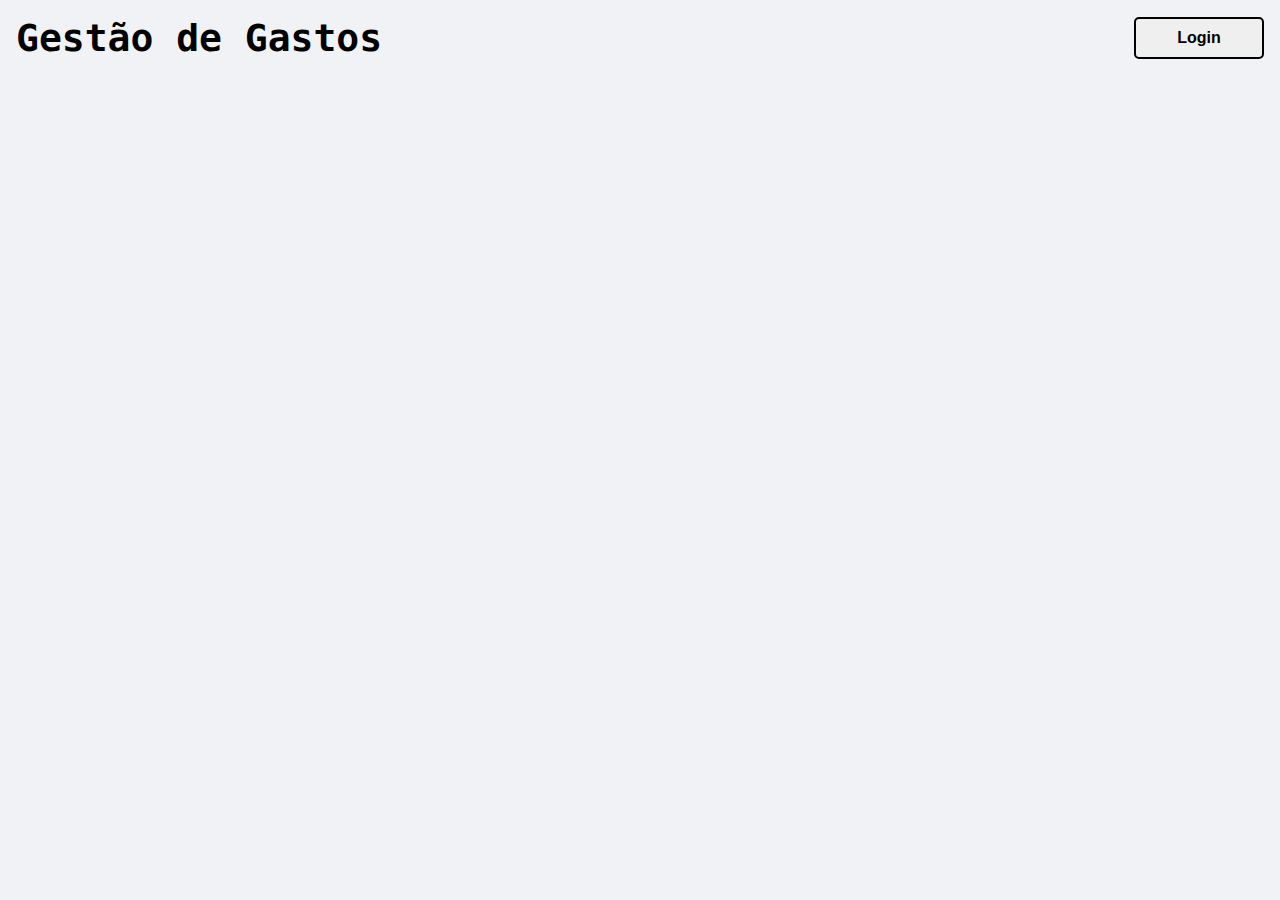
<file: index.html>
<!DOCTYPE html>
<html lang="pt-br">
  <head>
    <meta charset="UTF-8" />
    <meta name="viewport" content="width=device-width, initial-scale=1.0" />
    <!-- Css -->
    <link rel="stylesheet" href="./assets/css/login.css" />

    <!-- Fonts -->
    <link rel="preconnect" href="https://fonts.googleapis.com" />
    <link rel="preconnect" href="https://fonts.gstatic.com" crossorigin />
    <link
      href="https://fonts.googleapis.com/css2?family=Roboto:wght@300;400;700&display=swap"
      rel="stylesheet"
    />

    <title>Gestão de Gastos</title>
  </head>
  <body>
    <header class="header">
      <h1>Gestão de Gastos</h1>
      <button id="openLoginModalButton">Login</button>
    </header>

    <dialog id="loginModal">
      <h1>Realize o login</h1>
      <button id="closeLoginModal">✖</button>
      <div id="inputs">
        <input type="email" name="email" id="inputEmail" placeholder="Email" />
        <input
          type="password"
          name="password"
          id="inputPassword"
          placeholder="Senha"
        />
      </div>
      <input type="submit" id="login" value="Entrar" />
      <p><a href="#">Esqueceu sua senha?</a></p>
    </dialog>

    <script src="./assets/js/login.js"></script>
  </body>
</html>
</file>
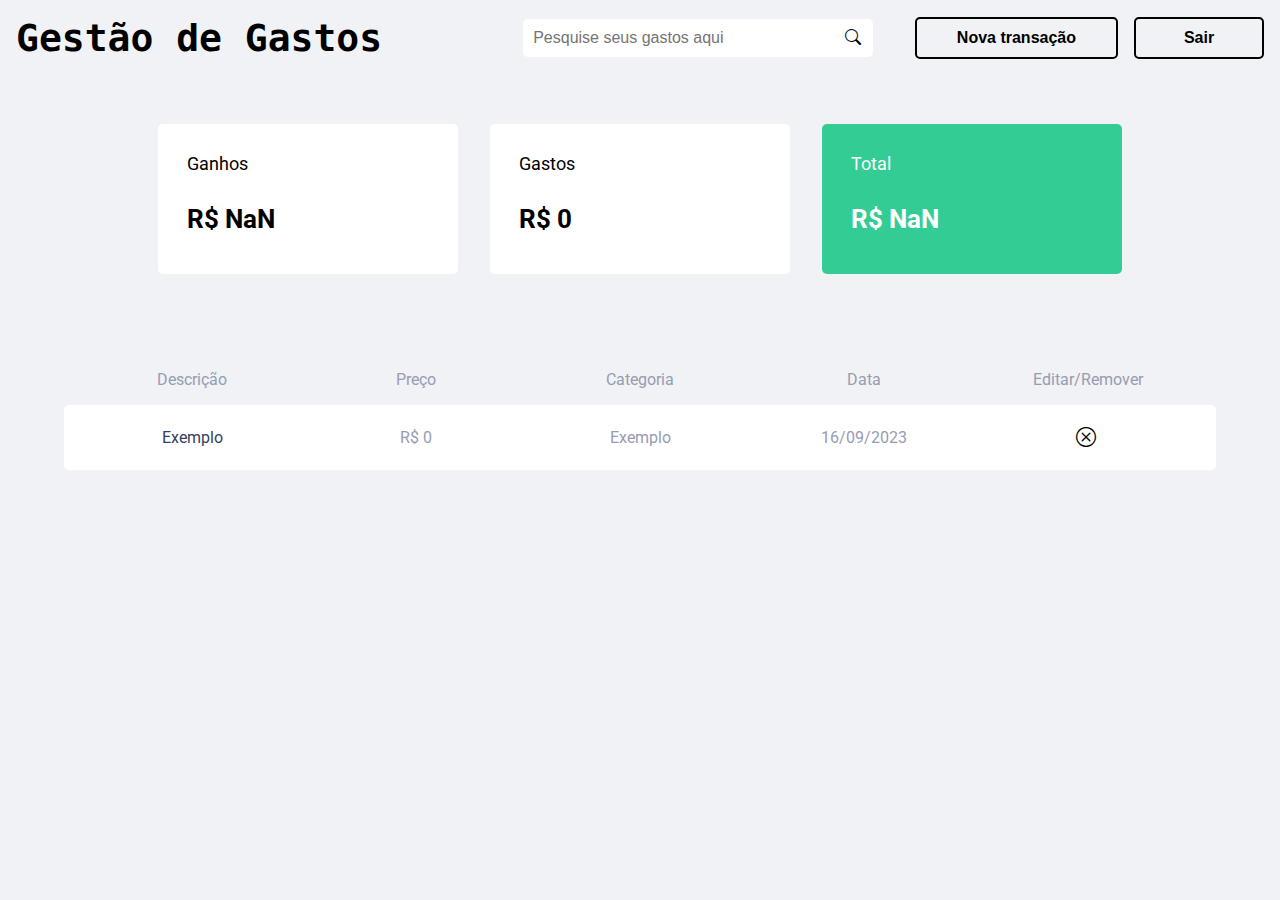
<file: crud.html>
<!DOCTYPE html>
<html lang="pt-br">
  <head>
    <meta charset="UTF-8" />
    <meta name="viewport" content="width=device-width, initial-scale=1.0" />

    <!-- CSS -->
    <link rel="stylesheet" href="./assets/css/crud.css" />

    <!-- Fonts -->
    <link rel="preconnect" href="https://fonts.googleapis.com" />
    <link rel="preconnect" href="https://fonts.gstatic.com" crossorigin />
    <link
      href="https://fonts.googleapis.com/css2?family=Roboto:wght@300;400;700&display=swap"
      rel="stylesheet"
    />

    <!-- Icons -->
    <link
      rel="stylesheet"
      href="https://cdn.jsdelivr.net/npm/bootstrap-icons@1.11.0/font/bootstrap-icons.css"
    />

    <title>Gestão de Gastos</title>
  </head>
  <body>
    <header class="header">
      <h1>Gestão de Gastos</h1>
      <div class="buttons">
        <div class="searchInput">
          <input
            type="search"
            name="search"
            id="search"
            placeholder="Pesquise seus gastos aqui"
          />
          <i class="bi bi-search magnifier"></i>
        </div>

        <button id="addExpense">Nova transação</button>
        <button id="logout">Sair</button>
      </div>
    </header>

    <section id="values">
      <div class="box" id="gains">
        <h4>Ganhos</h4>
        <h1 class="gainsValue">R$ 0</h1>
      </div>
      <div class="box" id="costs">
        <h4>Gastos</h4>
        <h1 class="spentValue">R$ 0</h1>
      </div>
      <div class="box" id="total">
        <h4>Total</h4>
        <h1 class="totalValue">R$ 0</h1>
      </div>
    </section>

    <dialog id="addExpenseModal">
      <h1>Adicione um gasto ou ganho</h1>
      <button id="closeAddCostModal">✖</button>
      <div id="inputs">
        <input
          type="text"
          name="name"
          id="inputNome"
          placeholder="Descrição do gasto"
        />
        <input
          type="text"
          name="value"
          id="inputValue"
          placeholder="Digite o valor"
        />
        <input
          type="text"
          name="category"
          id="inputCategory"
          placeholder="Insira a categoria"
        />
      </div>
      <input type="submit" id="add" value="Adicionar gasto" />
    </dialog>

    <dialog id="editExpenseModal">
      <h1>Edite o gasto ou ganho</h1>
      <button id="closeEditCostModal">✖</button>
      <div id="inputs">
        <input
          type="text"
          name="name"
          id="editName"
          placeholder="Descrição do gasto"
        />
        <input
          type="text"
          name="value"
          id="editValue"
          placeholder="Digite o valor"
        />
        <input
          type="text"
          name="category"
          id="editCategory"
          placeholder="Insira a categoria"
        />
      </div>
      <input type="submit" id="edit" value="Editar gasto" />
    </dialog>

    <main id="listExpenses">
      <div class="labels">
        <p class="label">Descrição</p>
        <p class="label">Preço</p>
        <p class="label">Categoria</p>
        <p class="label">Data</p>
        <p class="label">Editar/Remover</p>
      </div>

      <div class="boxExpense">
        <h4 class="title">Exemplo</h4>
        <p class="price">R$ 0</p>
        <p class="category">Exemplo</p>
        <p class="todayDate">16/09/2023</p>

        <div class="buttons">
          <button onclick="deleteCost(event)" class="deleteBtn">
            <i class="bi bi-x-circle"></i>
          </button>
        </div>
      </div>
    </main>

    <script src="./assets/js/main.js"></script>
  </body>
</html>
</file>
<file: assets/css/login.css>
* {
  box-sizing: border-box;
  margin: 0;
  padding: 0;
  font-size: 16px;
}

body {
  font-family: "Roboto", sans-serif;
  background-color: #f0f2f5;
}

.header {
  display: flex;
  justify-content: space-between;
  align-items: center;
  padding: 1rem;
  font-family: monospace;
}

.header h1 {
  font-size: 38px;
}

.header #openLoginModalButton {
  padding: 10px 40px;
  width: 130px;
  border: 2px solid black;
  border-radius: 5px;
  cursor: pointer;
  transition: 0.3s;
  font-weight: bolder;
  outline: none;
}

.header #openLoginModalButton:hover {
  background-color: #ccc;
}

#loginModal {
  flex-direction: column;
  align-items: center;
  padding: 5rem;
  gap: 1rem;

  position: absolute;
  left: 50%;
  top: 50%;
  transform: translate(-50%, -50%);
  transition-timing-function: 0.6s;
  border-radius: 5px;
}

#loginModal h1 {
  font-size: 28px;
  margin-bottom: 20px;
}

#loginModal #closeLoginModal {
  position: absolute;
  top: 0;
  left: 85%;
  padding: 10px 15px;
  border: none;
  background-color: transparent;
  cursor: pointer;
  font-size: 32px;
  color: black;
  outline: none;
}

#loginModal #inputs {
  display: flex;
  flex-direction: column;
  gap: 2rem;
}

#loginModal #inputs input[type="email"],
input[type="password"] {
  width: 250px;
  padding: 5px 10px;
  background-color: #e8f0fe;
  border: 1px solid black;
  border-radius: 5px;
}

#loginModal #login {
  width: 250px;
  padding: 5px 20px;
  border-radius: 5px;
  cursor: pointer;
  transition: 0.3s;
  outline: none;
}

#loginModal #login:hover {
  background-color: #ccc;
}

#loginModal p a {
  text-decoration: none;
  color: black;
}
</file>
<file: assets/css/crud.css>
* {
  box-sizing: border-box;
  margin: 0;
  padding: 0;
  font-size: 16px;
}

body {
  font-family: "Roboto", sans-serif;
  background-color: #f0f2f5;
}

.header {
  display: flex;
  justify-content: space-between;
  align-items: center;
  padding: 1rem;
  font-family: monospace;
}

.header h1 {
  font-size: 38px;
}

.header .buttons {
  display: flex;
  align-items: center;
  gap: 1rem;
}

.header #search {
  width: 350px;
  padding: 10px;
  border: none;
  border-radius: 5px;
}

.header .magnifier {
  position: relative;
  left: -10%;
}

.header #logout,
#addExpense {
  padding: 10px 40px;
  min-width: 130px;
  background-color: transparent;
  border: 2px solid black;
  border-radius: 5px;
  cursor: pointer;
  transition: 0.3s;
  font-weight: bolder;
  outline: none;
}

.header #logout:hover,
#addExpense:hover {
  background-color: #222121;
  color: white;
}

#values {
  display: flex;
  justify-content: center;
  margin-top: 3rem;
}

#values .box {
  width: 300px;
  height: 150px;
  padding: 1.8rem;
  border-radius: 5px;
  background-color: #ffffff;
}

#values .box:nth-child(2) {
  margin-right: 32px;
  margin-left: 32px;
}

#values .box:nth-child(3) {
  color: #ffffff;
  background-color: #33cc95;
}

#values .box h4 {
  font-size: 18px;
  font-weight: 400;
  margin-bottom: 30px;
}

#values .box h1 {
  font-size: 26px;
}

#listExpenses {
  display: flex;
  flex-direction: column;
  align-items: center;
  padding-top: 5rem;
}

#listExpenses .labels,
#listExpenses .boxExpense {
  display: grid;
  grid-template-columns: 1fr 1fr 1fr 1fr 1fr;
  align-items: center;
  max-width: 100%;
  width: 90%;
  padding: 1rem;
  border-radius: 5px;
}

#listExpenses .labels,
#listExpenses .boxExpense {
  color: #969cb2;
}

#listExpenses .boxExpense {
  margin-bottom: 10px;
  background-color: #ffffff;
}

#listExpenses .boxExpense h4 {
  font-weight: 400;
  color: #363f5f;
}

#listExpenses .labels p,
#listExpenses .boxExpense p,
#listExpenses .boxExpense h4 {
  text-align: center;
}

#listExpenses .boxExpense .buttons {
  text-align: center;
}

#listExpenses .boxExpense .buttons button {
  margin-right: 5px;
  padding: 5px;
  background-color: transparent;
  border: none;
  border-radius: 50%;
  cursor: pointer;
  transition: 0.3s;
}

#listExpenses .boxExpense .buttons button i {
  font-size: 20px;
}

#listExpenses .boxExpense .buttons button:hover {
  color: white;
  background-color: #222121;
}

#addExpenseModal,
#editExpenseModal {
  flex-direction: column;
  align-items: center;
  padding: 5rem;
  gap: 1rem;

  position: absolute;
  left: 50%;
  top: 50%;
  transform: translate(-50%, -50%);
  transition-timing-function: 0.6s;
  border-radius: 5px;
}

#addExpenseModal h1,
#editExpenseModal h1 {
  font-size: 26px;
  margin-bottom: 20px;
}

#addExpenseModal #closeAddCostModal,
#editExpenseModal #closeEditCostModal {
  position: absolute;
  top: 0;
  left: 87%;
  padding: 10px 15px;
  border: none;
  background-color: transparent;
  cursor: pointer;
  font-size: 32px;
  color: black;
  outline: none;
}

#addExpenseModal #inputs,
#editExpenseModal #inputs {
  display: flex;
  flex-direction: column;
  gap: 2rem;
}

#addExpenseModal #inputs input[type="text"],
#editExpenseModal #inputs input[type="text"] {
  width: 300px;
  padding: 10px 15px;
  border: 1px solid black;
  border-radius: 5px;
}

#addExpenseModal #add,
#editExpenseModal #edit {
  width: 300px;
  padding: 5px 20px;
  border-radius: 5px;
  cursor: pointer;
  transition: 0.3s;
  outline: none;
}

#addExpenseModal #add:hover,
#editExpenseModal #edit:hover {
  background-color: #ccc;
}

@media (max-width: 1150px) {
  .header .buttons {
    display: block;
  }

  .header .buttons .searchInput {
    margin-bottom: 10px;
  }

  .header #search {
    max-width: 100%;
    width: 415px;
  }
}

@media (max-width: 600px) {
  .header .buttons {
    display: flex;
    flex-direction: column;
  }

  .header #search {
    max-width: 100%;
    width: 250px;
  }

  .header .magnifier {
    position: relative;
    left: 85%;
    top: -27px;
  }

  .header #logout,
  #addExpense {
    max-width: 100%;
  }

  #values .box {
    margin: 0 10px;
  }
}

@media (max-width: 450px) {
  #values .box:nth-child(1) {
    margin-left: 20px;
  }

  #values .box:nth-child(3) {
    margin-right: 20px;
  }
}
</file>
